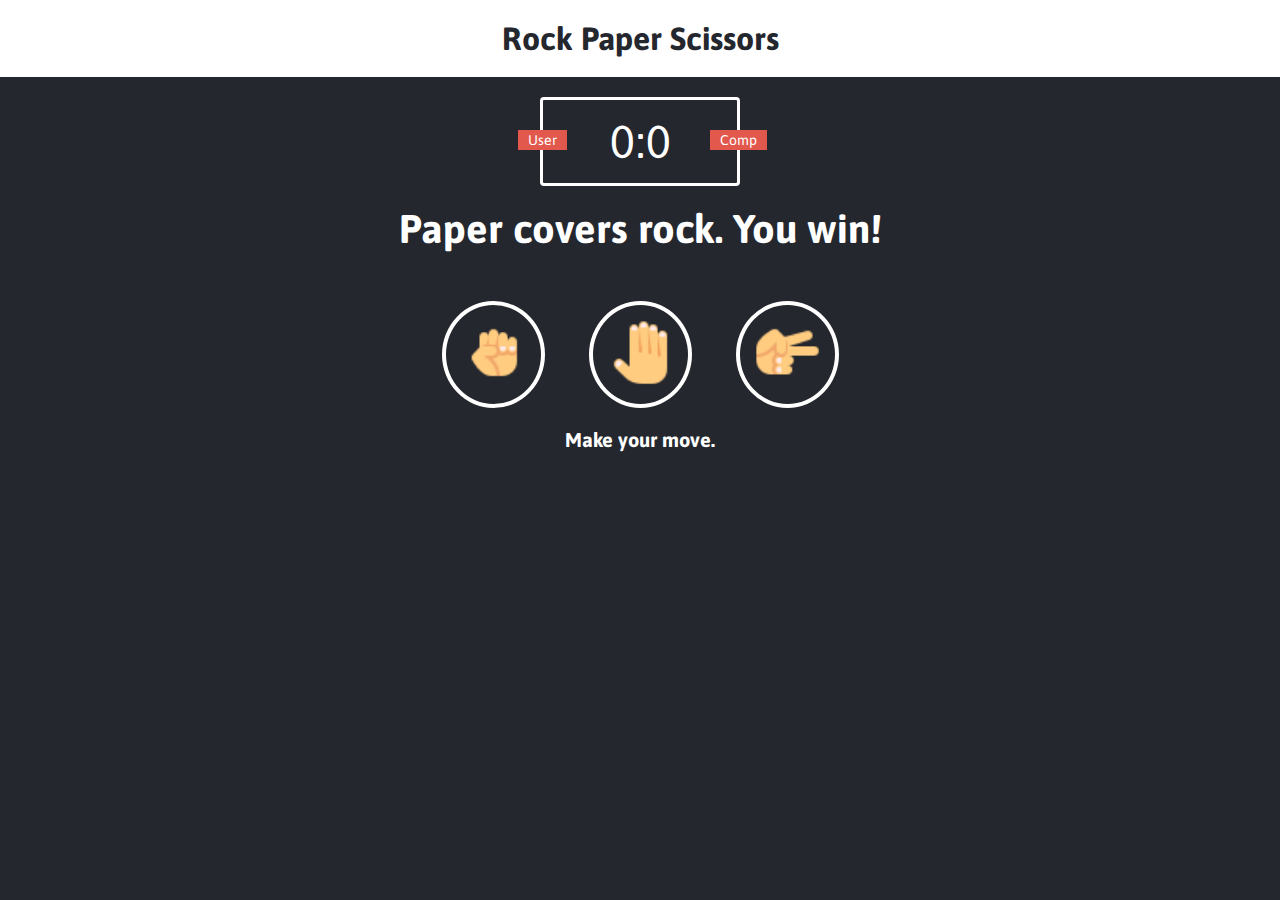
<file: index.html>
<!DOCTYPE html>
<html lang="en">
<head>
    <meta charset="UTF-8">
    <meta name="viewport" content="width=device-width, initial-scale=1.0">
    <title>Rock Paper Scissors Game</title>
    <link rel="stylesheet" href="styles.css">
</head>
<body>
    <header>
        <h1>Rock Paper Scissors</h1>
    </header>

    <div class="score-board">
        <div id="user-label" class="badge">User</div>
        <div id="computer-label" class="badge">Comp</div>
        <span id="user-score">0</span>:<span id="computer-score">0</span>
    </div>

    <div class="result">
        <p>Paper covers rock. You win!</p>
    </div>

    <div class="choices">
        <div class="choice" id="r">
            <img src="images/rock.png" alt="">
        </div>
        <div class="choice" id="p">
            <img src="images/paper.png" alt="">
        </div>
        <div class="choice" id="s">
            <img src="images/scissors.png" alt="">
        </div>
    </div>

    <p id="action-message">Make your move.</p>
    <script src="app.js" charset="UTF-8"></script>
</body>
</html>
</file>
<file: styles.css>
@import url('https://fonts.googleapis.com/css2?family=Asap:wght@400;500;700&display=swap');

* {
    margin: 0;
    padding: 0;
    box-sizing: border-box;
}

body {
    background-color: #24272E;
}
header {
    background: white;
    padding: 20px;
}

header > h1 {
    color: #25272E;
    text-align: center;
    font-family: Asap, sans-serif;
}

.score-board {
    margin: 20px auto;
    border: 3px solid white;
    border-radius: 4px;
    text-align: center;
    width: 200px;
    color: white;
    font-size: 46px;
    padding: 15px 20px;
    font-family: Asap, sans-serif;
    position: relative;
}

.badge {
    background: #E2584D;
    color: white;
    font-size: 14px;
    padding: 2px 10px;
    font-family: Asap, sans-serif;
}

#user-label {
    position: absolute;
    top: 30px;
    left: -25px;
}

#computer-label {
    position: absolute;
    top: 30px;
    right: -30px;
}

.result {
    font-size: 40px;
    color: white;
}

.result > p {
    text-align: center;
    font-weight: bold;
    font-family: Asap, sans-serif;
}

img {
    height: 75px;
}

.choices {
    text-align: center;
    margin-top: 50px;
}

.choice {
    display: inline-block;
    border: 4px solid white;
    border-radius: 50%;
    padding: 10px;
    margin: 0 20px;
    transition: all 0.3s ease;
}

.choice:hover {
    cursor: pointer;
    background: black;
}

#action-message {
    text-align: center;
    color: white;
    font-family: Asap, sans-serif;
    font-weight: bold;
    font-size: 20px;
    margin-top: 20px;
}

.green-glow {
    border: 4px solid #4dcc7d;
    box-shadow: 0 0 10px #31b43a;
}

.red-glow {
    border: 4px solid #fc121b;
    box-shadow: 0 0 10px #d01115;    
}

.gray-glow {
    border: 4px solid #464647;
    box-shadow: 0 0 10px #25292b;    
}
</file>
